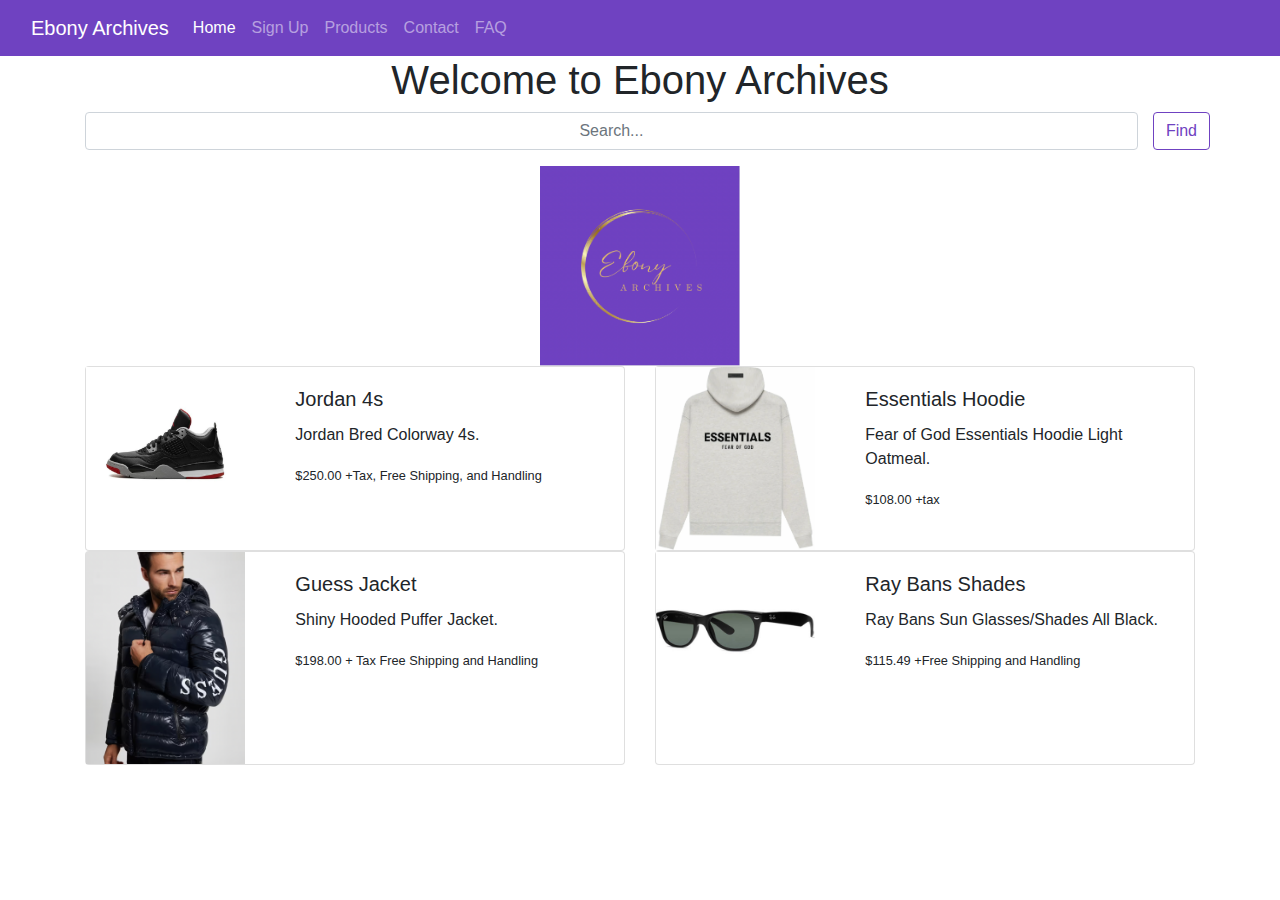
<file: index.html>
<!doctype html>
<html lang="en">

<head>
  <meta charset="utf-8">
  <meta name="viewport" content="width=device-width, initial-scale=1">
  <title>Ebony Archives</title>
  <link href="bootstrap.css" rel="stylesheet" crossorigin="anonymous">
  
  <link
  rel="stylesheet"
  href="https://cdnjs.cloudflare.com/ajax/libs/animate.css/4.1.1/animate.min.css"
/>
  <script>
    var wow = new WOW({
      boxClass: 'wow',
      animateClass: 'animate__animated'
    })
    wow.init();
  </script>
  
</head>

<body>
  <nav class="navbar navbar-expand-lg bg-primary navbar-dark">
    <div class="container-fluid ">
      <a class="navbar-brand" href="#">Ebony Archives</a>
      <button class="navbar-toggler" type="button" data-bs-toggle="collapse" data-bs-target="#navbarNav"
        aria-controls="navbarNav" aria-expanded="false" aria-label="Toggle navigation">
        <span class="navbar-toggler-icon"></span>
      </button>
      <div class="collapse navbar-collapse" id="navbarNav">
        <ul class="navbar-nav">
          <li class="nav-item">
            <a class="nav-link active" aria-current="page" href="index.html">Home</a>
          </li>
          <li class="nav-item">
            <a class="nav-link" href="sign-in.html">Sign Up</a>
          </li>
          <li class="nav-item">
            <a class="nav-link" href="Products.html">Products</a>
          </li>
          <li class="nav-item">
            <a class="nav-link" href="contact.html">Contact</a>
          </li>
          <li class="nav-item">
            <a class="nav-link" href="FAQ.html">FAQ</a>
          </li>
        </ul>
      </div>
    </div>
  </nav>
  <main class="container">
    <h1 class="text-center ">Welcome to Ebony Archives</h1>
    <div class="mb-3 row">
      <div class="col">
        <input type="text" class="form-control text-center" id="inputPassword" placeholder="Search...">
      </div>
      <button type="button" class="btn btn-outline-primary">Find</button>
    </div>
    <div class="text-center">
    <img src="images/Ebony Archive.png" width="200" alt="Logo">
  </div>
    <div class="grid gap-0 row-gap-3">
    </div>
    <div class="row">
      <div class="col">
        <div class="card h-100">
          <div class="row">
            <div class="col-md-4 d-flex align-items-center">
              <img src="images/bred_4s.webp" class="img-fluid rounded-start h-auto w-auto " alt="Shoes">
            </div>
            <div class="col-md-8">
              <div class="card-body">
                <h5 class="card-title">Jordan 4s</h5>
                <p class="card-text">Jordan Bred Colorway 4s.</p>
                <p class="card-text"><small class="text-body-secondary">$250.00 +Tax, Free Shipping, and
                    Handling</small></p>
              </div>
            </div>
          </div>
        </div>
      </div>
      <div class="col">
        <div class="card h-100">
          <div class="row">
            <div class="col-md-4 d-flex align-items-center ">

              <img src="images/Essentials.png" class="img-fluid float-start h-auto w-auto" alt="Sweater">
            </div>
            <div class="col-md-8">
              <div class="card-body">
                <h5 class="card-title">Essentials Hoodie</h5>
                <p class="card-text">Fear of God Essentials Hoodie Light Oatmeal.</p>
                <p class="card-text"><small class="text-body-secondary">$108.00 +tax </small></p>
              </div>
            </div>
          </div>
        </div>
      </div>
    </div>
    <div class="row">
      <div class="col">
        <div class="card h-100">
          <div class="row">
            <div class="col-md-4 d-flex align-items-center ">
              <img src="images/GuessPuffer.png" class="img-fluid rounded-start h-auto w-auto " alt="Coat">
            </div>
            <div class="col-md-8">
              <div class="card-body">
                <h5 class="card-title">Guess Jacket</h5>
                <p class="card-text">Shiny Hooded Puffer Jacket.</p>
                <p class="card-text"><small class="text-body-secondary">$198.00 + Tax Free Shipping and
                    Handling</small></p>
              </div>
            </div>
          </div>
        </div>
      </div>
      <div class="col">
        <div class="card h-100">
          <div class="row">
            <div class="col-md-4 d-flex align-items-center justify-content-center">

              <img src="images/ray ban.jpeg" class="img-fluid float-start h-auto w-auto " alt="Glasses">
            </div>
            <div class="col-md-8">
              <div class="card-body">
                <h5 class="wow animate__backInDown card-title">Ray Bans Shades</h5>
                <p class="card-text">Ray Bans Sun Glasses/Shades All Black.</p>
                <p class="card-text"><small class="text-body-secondary">$115.49 +Free Shipping and Handling</small>
                </p>
              </div>
            </div>
          </div>
        </div>
      </div>
    </div>

  </main>
  <script src="https://cdn.jsdelivr.net/npm/bootstrap@5.3.3/dist/js/bootstrap.bundle.min.js"
    integrity="sha384-YvpcrYf0tY3lHB60NNkmXc5s9fDVZLESaAA55NDzOxhy9GkcIdslK1eN7N6jIeHz"
    crossorigin="anonymous"></script>
  <script src="https://cdnjs.cloudflare.com/ajax/libs/wow/1.1.2/wow.min.js"></script>
</body>

</html>
</file>
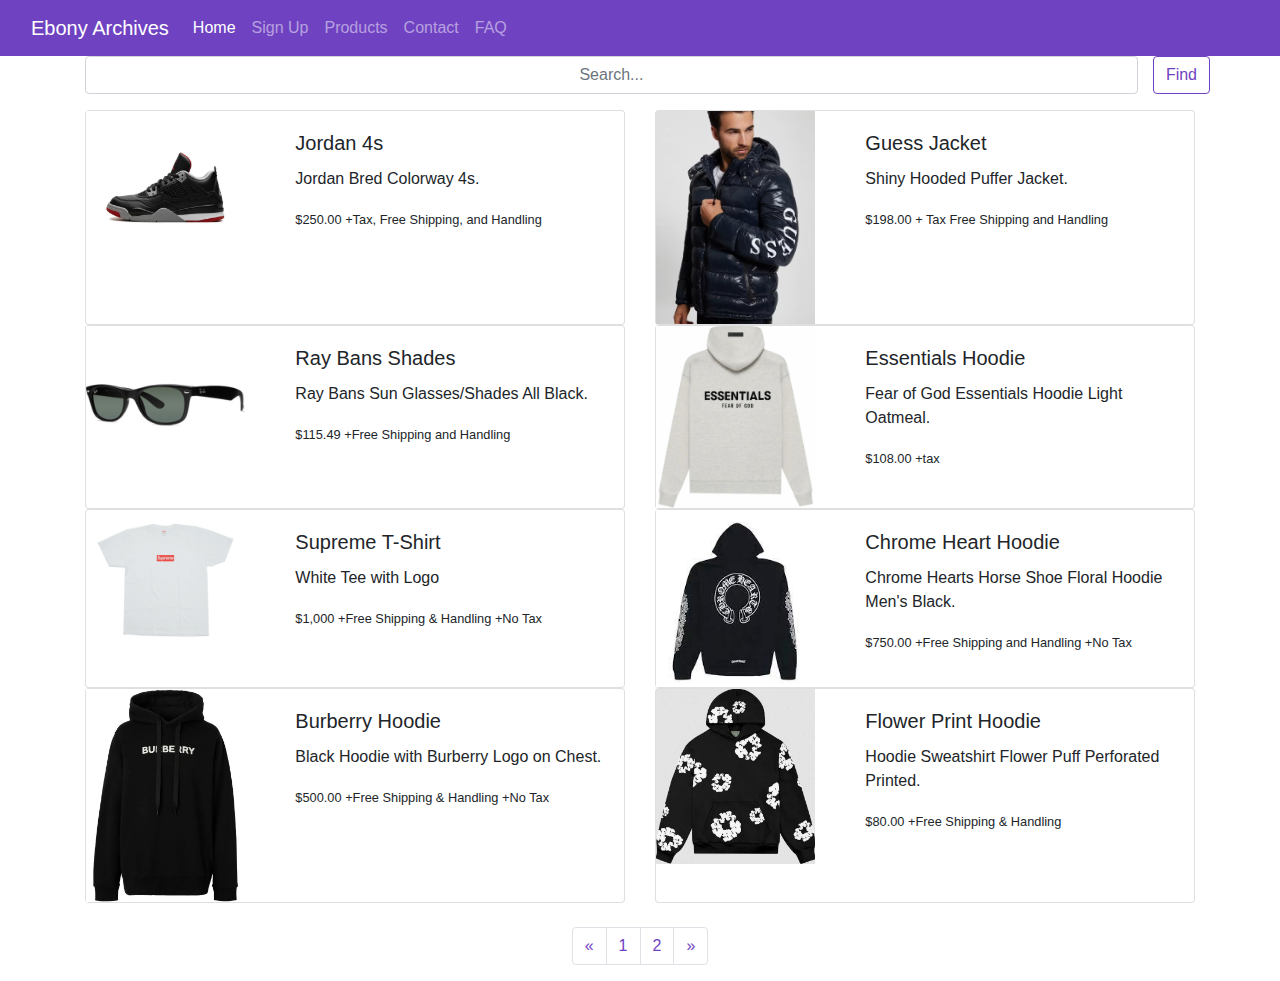
<file: product2.html>
<!doctype html>
<html lang="en">
  <head>
    <meta charset="utf-8">
    <meta name="viewport" content="width=device-width, initial-scale=1">
    <title>Ebony Archives</title>
    <link href="bootstrap.css" rel="stylesheet" crossorigin="anonymous">
  </head>
  <body>
    <script src="https://cdn.jsdelivr.net/npm/bootstrap@5.3.3/dist/js/bootstrap.bundle.min.js" integrity="sha384-YvpcrYf0tY3lHB60NNkmXc5s9fDVZLESaAA55NDzOxhy9GkcIdslK1eN7N6jIeHz" crossorigin="anonymous"></script>
    <nav class="navbar navbar-expand-lg bg-primary navbar-dark">
        <div class="container-fluid ">
          <a class="navbar-brand" href="#">Ebony Archives</a>
          <button class="navbar-toggler" type="button" data-bs-toggle="collapse" data-bs-target="#navbarNav"
            aria-controls="navbarNav" aria-expanded="false" aria-label="Toggle navigation">
            <span class="navbar-toggler-icon"></span>
          </button>
          <div class="collapse navbar-collapse" id="navbarNav">
            <ul class="navbar-nav">
              <li class="nav-item">
                <a class="nav-link active" aria-current="page" href="index.html">Home</a>
              </li>
              <li class="nav-item">
                <a class="nav-link" href="sign-in.html">Sign Up</a>
              </li>
              <li class="nav-item">
                <a class="nav-link" href="Products.html">Products</a>
              </li>
              <li class="nav-item">
                <a class="nav-link" href="contact.html">Contact</a>
              </li>
              <li class="nav-item">
                <a class="nav-link" href="FAQ.html">FAQ</a>
              </li>
            </ul>
          </div>
        </div>
      </nav>
      <main class="container">
      <div class="mb-3 row">
        <div class="col">
          <input type="text" class="form-control text-center" id="inputPassword" placeholder="Search...">
        </div>
        <button type="button" class="btn btn-outline-primary">Find</button>
      </div>
      <div class="row">
        <div class="col">
          <div class="card h-100">
            <div class="row">
              <div class="col-md-4 d-flex align-items-center">
                <img src="images/bred_4s.webp" class="img-fluid rounded-start h-auto w-auto " alt="">
              </div>
              <div class="col-md-8">
                <div class="card-body">
                  <h5 class="card-title">Jordan 4s</h5>
                  <p class="card-text">Jordan Bred Colorway 4s.</p>
                  <p class="card-text"><small class="text-body-secondary">$250.00 +Tax, Free Shipping, and
                    Handling</small></p>
                </div>
              </div>
            </div>
          </div>
        </div>
        <div class="col">
          <div class="card h-100">
            <div class="row">
              <div class="col-md-4 d-flex align-items-center ">
  
                <img src="images/GuessPuffer.png" class="img-fluid float-start h-auto w-auto" alt="Hoodie">
              </div>
              <div class="col-md-8">
                <div class="card-body">
                  <h5 class="card-title">Guess Jacket</h5>
                  <p class="card-text">Shiny Hooded Puffer Jacket.</p>
                  <p class="card-text"><small class="text-body-secondary">$198.00 + Tax Free Shipping and
                    Handling</small></p>
                </div>
              </div>
            </div>
          </div>
        </div>
      </div>
      <div class="row">
        <div class="col">
          <div class="card h-100">
            <div class="row">
              <div class="col-md-4 d-flex align-items-center ">
                <img src="images/ray ban.jpeg" class="img-fluid rounded-start h-auto w-auto " alt="Coat">
              </div>
              <div class="col-md-8">
                <div class="card-body">
                  <h5 class="card-title">Ray Bans Shades</h5>
                  <p class="card-text">Ray Bans Sun Glasses/Shades All Black.</p>
                  <p class="card-text"><small class="text-body-secondary">$115.49 +Free Shipping and Handling</small></p>
                </div>
              </div>
            </div>
          </div>
        </div>
        <div class="col">
          <div class="card h-100">
            <div class="row">
              <div class="col-md-4 d-flex align-items-center justify-content-center">
  
                <img src="images/Essentials.png" class="img-fluid float-start h-auto w-auto " alt="Coat">
              </div>
              <div class="col-md-8">
                <div class="card-body">
                  <h5 class="wow animate__backInDown card-title">Essentials Hoodie</h5>
                  <p class="card-text">Fear of God Essentials Hoodie Light Oatmeal.</p>
                  <p class="card-text"><small class="text-body-secondary">$108.00 +tax</small>
                  </p>
                </div>
              </div>
            </div>
          </div>
        </div>
      </div><div class="row">
        <div class="col">
          <div class="card h-100">
            <div class="row">
              <div class="col-md-4 d-flex align-items-center">
                <img src="images/Supreme-20th-Anniversary-Box-Logo-Tee-White.webp" class="img-fluid rounded-start h-auto w-auto " alt="Track Suit">
              </div>
              <div class="col-md-8">
                <div class="card-body">
                  <h5 class="card-title">Supreme T-Shirt</h5>
                  <p class="card-text">White Tee with Logo</p>
                  <p class="card-text"><small class="text-body-secondary">$1,000 +Free Shipping & Handling +No Tax</small></p>
                </div>
              </div>
            </div>
          </div>
        </div>
        <div class="col">
          <div class="card h-100">
            <div class="row">
              <div class="col-md-4 d-flex align-items-center ">
  
                <img src="images/chromeheart.jpeg" class="img-fluid float-start h-auto w-auto" alt="Hoodie">
              </div>
              <div class="col-md-8">
                <div class="card-body">
                  <h5 class="card-title">Chrome Heart Hoodie</h5>
                  <p class="card-text">Chrome Hearts Horse Shoe Floral Hoodie Men's Black.</p>
                  <p class="card-text"><small class="text-body-secondary">$750.00 +Free Shipping and Handling +No Tax</small></p>
                </div>
              </div>
            </div>
          </div>
        </div>
      </div>
      <div class="row">
        <div class="col">
          <div class="card h-100">
            <div class="row">
              <div class="col-md-4 d-flex align-items-center ">
                <img src="images/burberry.webp" class="img-fluid rounded-start h-auto w-auto " alt="Jeans">
              </div>
              <div class="col-md-8">
                <div class="card-body">
                  <h5 class="card-title">Burberry Hoodie</h5>
                  <p class="card-text">Black Hoodie with Burberry Logo on Chest.</p>
                  <p class="card-text"><small class="text-body-secondary">$500.00 +Free Shipping & Handling +No Tax</small></p>
                </div>
              </div>
            </div>
          </div>
        </div>
        <div class="col">
          <div class="card h-100">
            <div class="row">
              <div class="col-md-4 d-flex align-items-center justify-content-center">
  
                <img src="images/flower.webp" class="img-fluid float-start h-auto w-auto " alt="Dress">
              </div>
              <div class="col-md-8">
                <div class="card-body">
                  <h5 class="wow animate__backInDown card-title">Flower Print Hoodie</h5>
                  <p class="card-text">Hoodie Sweatshirt Flower Puff Perforated Printed.</p>
                  <p class="card-text"><small class="text-body-secondary">$80.00 +Free Shipping & Handling</small>
                  </p>
                </div>
              </div>
            </div>
          </div>
        </div>
      </div>



<br>
  <nav>
    <ul class="pagination justify-content-center">
      <li class="page-item">
        <a class="page-link" href="#" aria-label="Previous">
          <span aria-hidden="true">&laquo;</span>
        </a>
      </li>
      <li class="page-item"><a class="page-link" href="Products.html">1</a></li>
      <li class="page-item"><a class="page-link" href="product2.html">2</a></li>
      <li class="page-item">
        <a class="page-link" href="#" aria-label="Next">
          <span aria-hidden="true">&raquo;</span>
        </a>
      </li>
    </ul>
  </nav>
    </body>
</html>
</file>
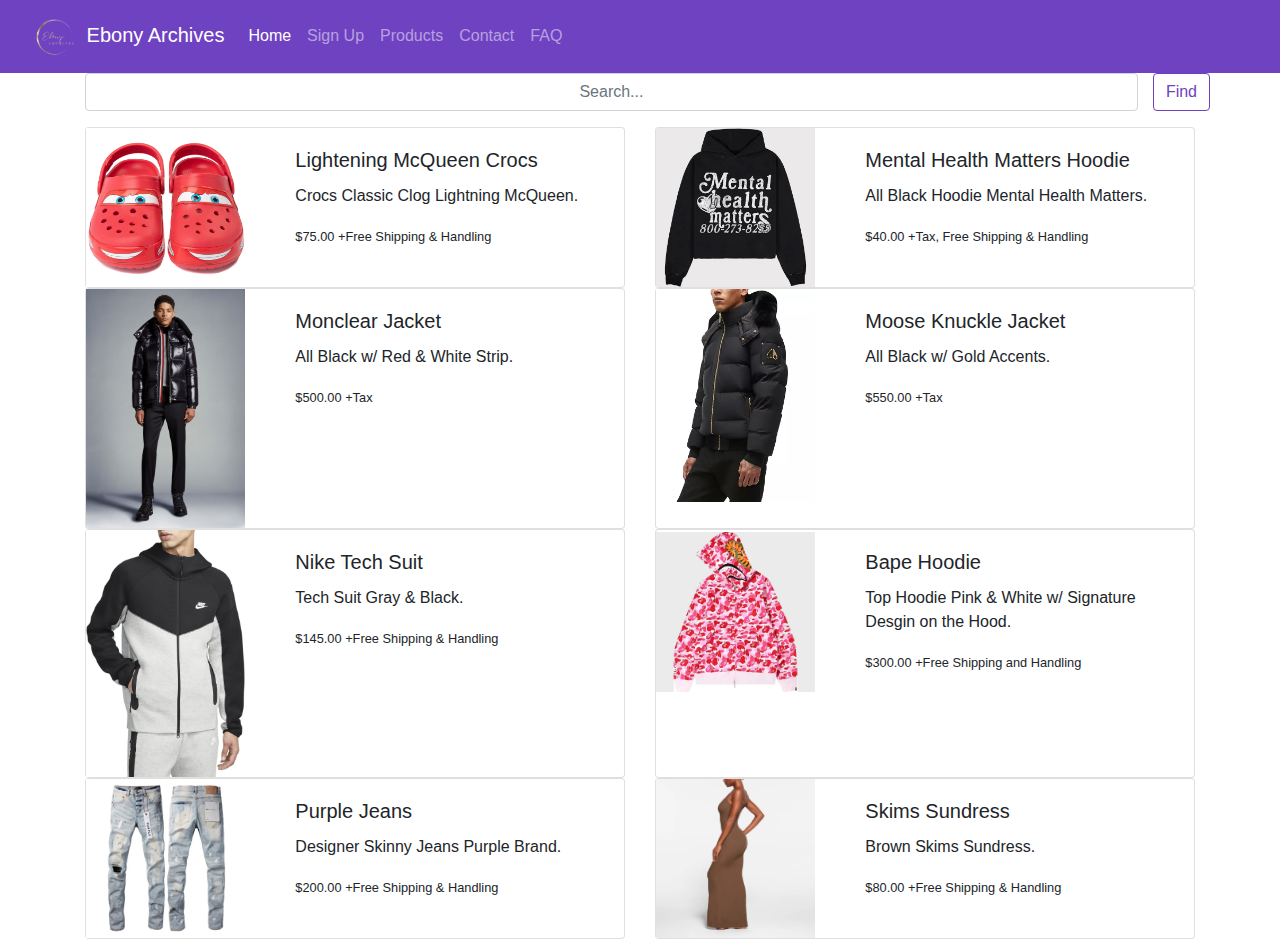
<file: Products.html>
<!doctype html>
<html lang="en">
  <head>
    <meta charset="utf-8">
    <meta name="viewport" content="width=device-width, initial-scale=1">
    <title>Bootstrap demo</title>
    <link href="bootstrap.css" rel="stylesheet" crossorigin="anonymous">
  </head>
  <body>
    <script src="https://cdn.jsdelivr.net/npm/bootstrap@5.3.3/dist/js/bootstrap.bundle.min.js" integrity="sha384-YvpcrYf0tY3lHB60NNkmXc5s9fDVZLESaAA55NDzOxhy9GkcIdslK1eN7N6jIeHz" crossorigin="anonymous"></script>
    <nav class="navbar navbar-expand-lg bg-primary navbar-dark">
        <div class="container-fluid ">
          <a class="navbar-brand" href="#"><img src="images/transparentlogo.png" width="50"> Ebony Archives</a>
          <button class="navbar-toggler" type="button" data-bs-toggle="collapse" data-bs-target="#navbarNav"
            aria-controls="navbarNav" aria-expanded="false" aria-label="Toggle navigation">
            <span class="navbar-toggler-icon"></span>
          </button>
          <div class="collapse navbar-collapse" id="navbarNav">
            <ul class="navbar-nav">
              <li class="nav-item">
                <a class="nav-link active" aria-current="page" href="index.html">Home</a>
              </li>
              <li class="nav-item">
                <a class="nav-link" href="sign-in.html">Sign Up</a>
              </li>
              <li class="nav-item">
                <a class="nav-link" href="Products.html">Products</a>
              </li>
              <li class="nav-item">
                <a class="nav-link" href="#">Contact</a>
              </li>
              <li class="nav-item">
                <a class="nav-link" href="#">FAQ</a>
              </li>
            </ul>
          </div>
        </div>
      </nav>
      <main class="container">
      <div class="mb-3 row">
        <div class="col">
          <input type="text" class="form-control text-center" id="inputPassword" placeholder="Search...">
        </div>
        <button type="button" class="btn btn-outline-primary">Find</button>
      </div>
      <div class="row">
        <div class="col">
          <div class="card h-100">
            <div class="row">
              <div class="col-md-4 d-flex align-items-center">
                <img src="images/crocs.webp" class="img-fluid rounded-start h-auto w-auto " alt="crocs">
              </div>
              <div class="col-md-8">
                <div class="card-body">
                  <h5 class="card-title">Lightening McQueen Crocs</h5>
                  <p class="card-text">Crocs Classic Clog Lightning McQueen.</p>
                  <p class="card-text"><small class="text-body-secondary">$75.00 +Free Shipping & Handling</small></p>
                </div>
              </div>
            </div>
          </div>
        </div>
        <div class="col">
          <div class="card h-100">
            <div class="row">
              <div class="col-md-4 d-flex align-items-center ">
  
                <img src="images/mental health matters.webp" class="img-fluid float-start h-auto w-auto" alt="Hoodie">
              </div>
              <div class="col-md-8">
                <div class="card-body">
                  <h5 class="card-title">Mental Health Matters Hoodie</h5>
                  <p class="card-text">All Black Hoodie Mental Health Matters.</p>
                  <p class="card-text"><small class="text-body-secondary">$40.00 +Tax, Free Shipping & Handling </small></p>
                </div>
              </div>
            </div>
          </div>
        </div>
      </div>
      <div class="row">
        <div class="col">
          <div class="card h-100">
            <div class="row">
              <div class="col-md-4 d-flex align-items-center ">
                <img src="images/moncleazy.jpeg" class="img-fluid rounded-start h-auto w-auto " alt="Coat">
              </div>
              <div class="col-md-8">
                <div class="card-body">
                  <h5 class="card-title">Monclear Jacket</h5>
                  <p class="card-text">All Black w/ Red & White Strip.</p>
                  <p class="card-text"><small class="text-body-secondary">$500.00 +Tax</small></p>
                </div>
              </div>
            </div>
          </div>
        </div>
        <div class="col">
          <div class="card h-100">
            <div class="row">
              <div class="col-md-4 d-flex align-items-center justify-content-center">
  
                <img src="images/moose knuckle.webp" class="img-fluid float-start h-auto w-auto " alt="Coat">
              </div>
              <div class="col-md-8">
                <div class="card-body">
                  <h5 class="wow animate__backInDown card-title">Moose Knuckle Jacket</h5>
                  <p class="card-text">All Black w/ Gold Accents.</p>
                  <p class="card-text"><small class="text-body-secondary">$550.00 +Tax</small>
                  </p>
                </div>
              </div>
            </div>
          </div>
        </div>
      </div><div class="row">
        <div class="col">
          <div class="card h-100">
            <div class="row">
              <div class="col-md-4 d-flex align-items-center">
                <img src="images/nike tech.jpg" class="img-fluid rounded-start h-auto w-auto " alt="Track Suit">
              </div>
              <div class="col-md-8">
                <div class="card-body">
                  <h5 class="card-title">Nike Tech Suit</h5>
                  <p class="card-text">Tech Suit Gray & Black.</p>
                  <p class="card-text"><small class="text-body-secondary">$145.00 +Free Shipping & Handling</small></p>
                </div>
              </div>
            </div>
          </div>
        </div>
        <div class="col">
          <div class="card h-100">
            <div class="row">
              <div class="col-md-4 d-flex align-items-center ">
  
                <img src="images/Pink-BAPE-Hoodie-1.webp" class="img-fluid float-start h-auto w-auto" alt="Hoodie">
              </div>
              <div class="col-md-8">
                <div class="card-body">
                  <h5 class="card-title">Bape Hoodie</h5>
                  <p class="card-text">Top Hoodie Pink & White w/ Signature Desgin on the Hood.</p>
                  <p class="card-text"><small class="text-body-secondary">$300.00 +Free Shipping and Handling</small></p>
                </div>
              </div>
            </div>
          </div>
        </div>
      </div>
      <div class="row">
        <div class="col">
          <div class="card h-100">
            <div class="row">
              <div class="col-md-4 d-flex align-items-center ">
                <img src="images/purple.webp" class="img-fluid rounded-start h-auto w-auto " alt="Jeans">
              </div>
              <div class="col-md-8">
                <div class="card-body">
                  <h5 class="card-title">Purple Jeans</h5>
                  <p class="card-text">Designer Skinny Jeans Purple Brand.</p>
                  <p class="card-text"><small class="text-body-secondary">$200.00 +Free Shipping & Handling</small></p>
                </div>
              </div>
            </div>
          </div>
        </div>
        <div class="col">
          <div class="card h-100">
            <div class="row">
              <div class="col-md-4 d-flex align-items-center justify-content-center">
  
                <img src="images/skims.webp" class="img-fluid float-start h-auto w-auto " alt="Dress">
              </div>
              <div class="col-md-8">
                <div class="card-body">
                  <h5 class="wow animate__backInDown card-title">Skims Sundress</h5>
                  <p class="card-text">Brown Skims Sundress.</p>
                  <p class="card-text"><small class="text-body-secondary">$80.00 +Free Shipping & Handling</small>
                  </p>
                </div>
              </div>
            </div>
          </div>
        </div>
      </div>

<main class="container">
    </body>
</html>
</file>
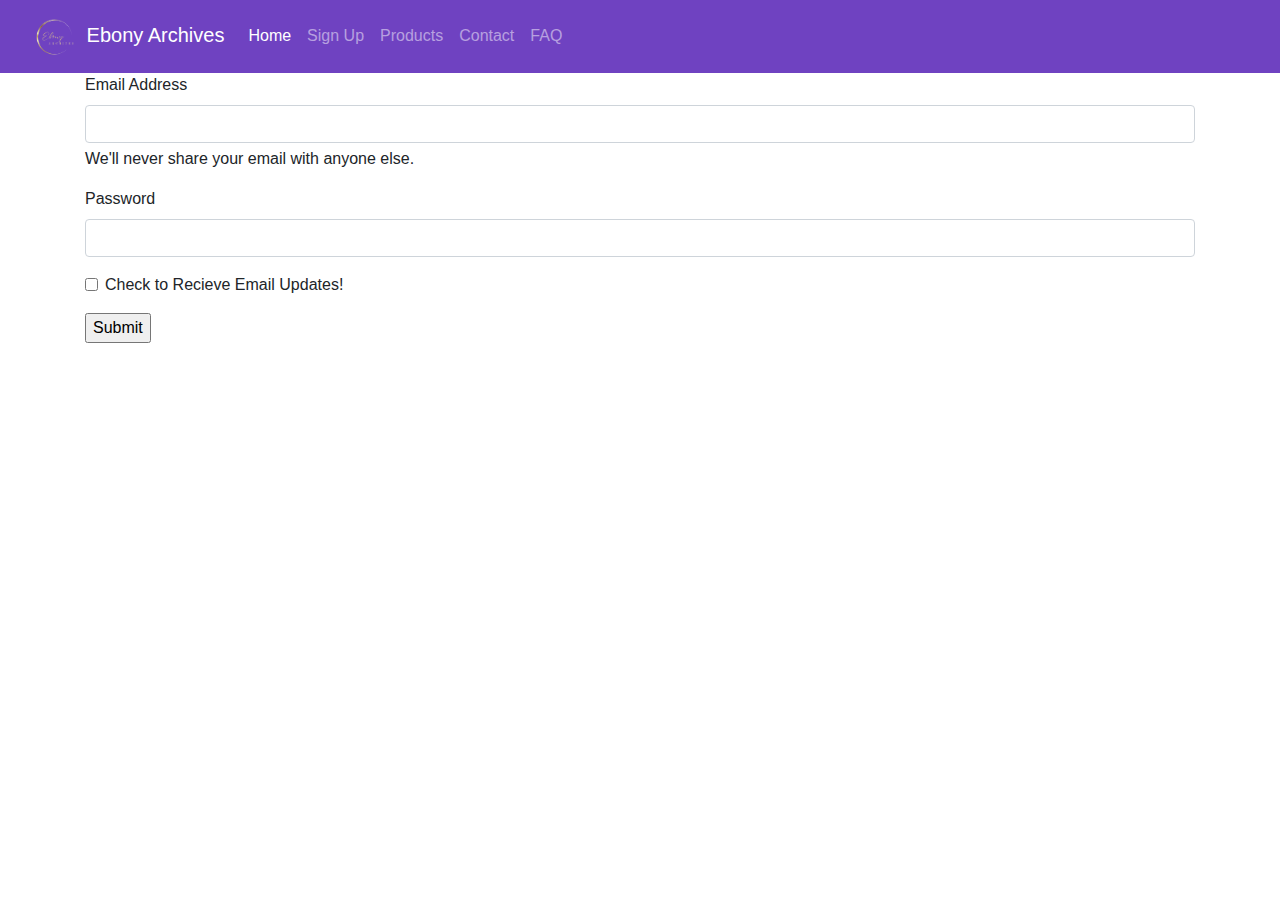
<file: sign-in.html>
<!doctype html>
<html lang="en">
  <head>
    <meta charset="utf-8">
    <meta name="viewport" content="width=device-width, initial-scale=1">
    <title>Ebony Archives</title>
    <link href="bootstrap.css" rel="stylesheet" crossorigin="anonymous">
  </head>
  <body>
    <script src="https://cdn.jsdelivr.net/npm/bootstrap@5.3.3/dist/js/bootstrap.bundle.min.js" integrity="sha384-YvpcrYf0tY3lHB60NNkmXc5s9fDVZLESaAA55NDzOxhy9GkcIdslK1eN7N6jIeHz" crossorigin="anonymous"></script>
    <nav class="navbar navbar-expand-lg bg-primary navbar-dark">
        <div class="container-fluid ">
            <a class="navbar-brand" href="#"><img src="images/transparentlogo.png" width="50"> Ebony Archives</a>
            <button class="navbar-toggler" type="button" data-bs-toggle="collapse" data-bs-target="#navbarNav"
            aria-controls="navbarNav" aria-expanded="false" aria-label="Toggle navigation">
            <span class="navbar-toggler-icon"></span>
          </button>
          <div class="collapse navbar-collapse" id="navbarNav">
            <ul class="navbar-nav">
              <li class="nav-item">
                <a class="nav-link active" aria-current="page" href="index.html">Home</a>
              </li>
              <li class="nav-item">
                <a class="nav-link" href="sign-in.html">Sign Up</a>
              </li>
              <li class="nav-item">
                <a class="nav-link" href="Products.html">Products</a>
              </li>
              <li class="nav-item">
                <a class="nav-link" href="contact.html">Contact</a>
              </li>
              <li class="nav-item">
                <a class="nav-link" href="FAQ.html">FAQ</a>
              </li>
            </ul>
          </div>
        </div>
      </nav>
      <main class="container">
        <form
        action="https://us-central1-steam-center-app-dev.cloudfunctions.net/formToEmail"
        method="post">
        <div class="mb-3">
          <label for="exampleInputEmail1" class="form-label">Email Address</label>
          <input type="email" class="form-control" id="exampleInputEmail1" aria-describedby="emailHelp">
          <div id="emailHelp" class="form-text">We'll never share your email with anyone else.</div>
        </div>
        <div class="mb-3">
          <label for="exampleInputPassword1" class="form-label">Password</label>
          <input type="password" class="form-control" id="exampleInputPassword1">
        </div>
        <div class="mb-3 form-check">
          <input type="checkbox" class="form-check-input" id="exampleCheck1">
          <label class="form-check-label" for="exampleCheck1">Check to Recieve Email Updates!</label>
        </div>
        <input type="submit" >
        <input name="send-to" value="nsingh@brooklynsteamcenter.org" hidden>
    </form>
    </main>
</file>
